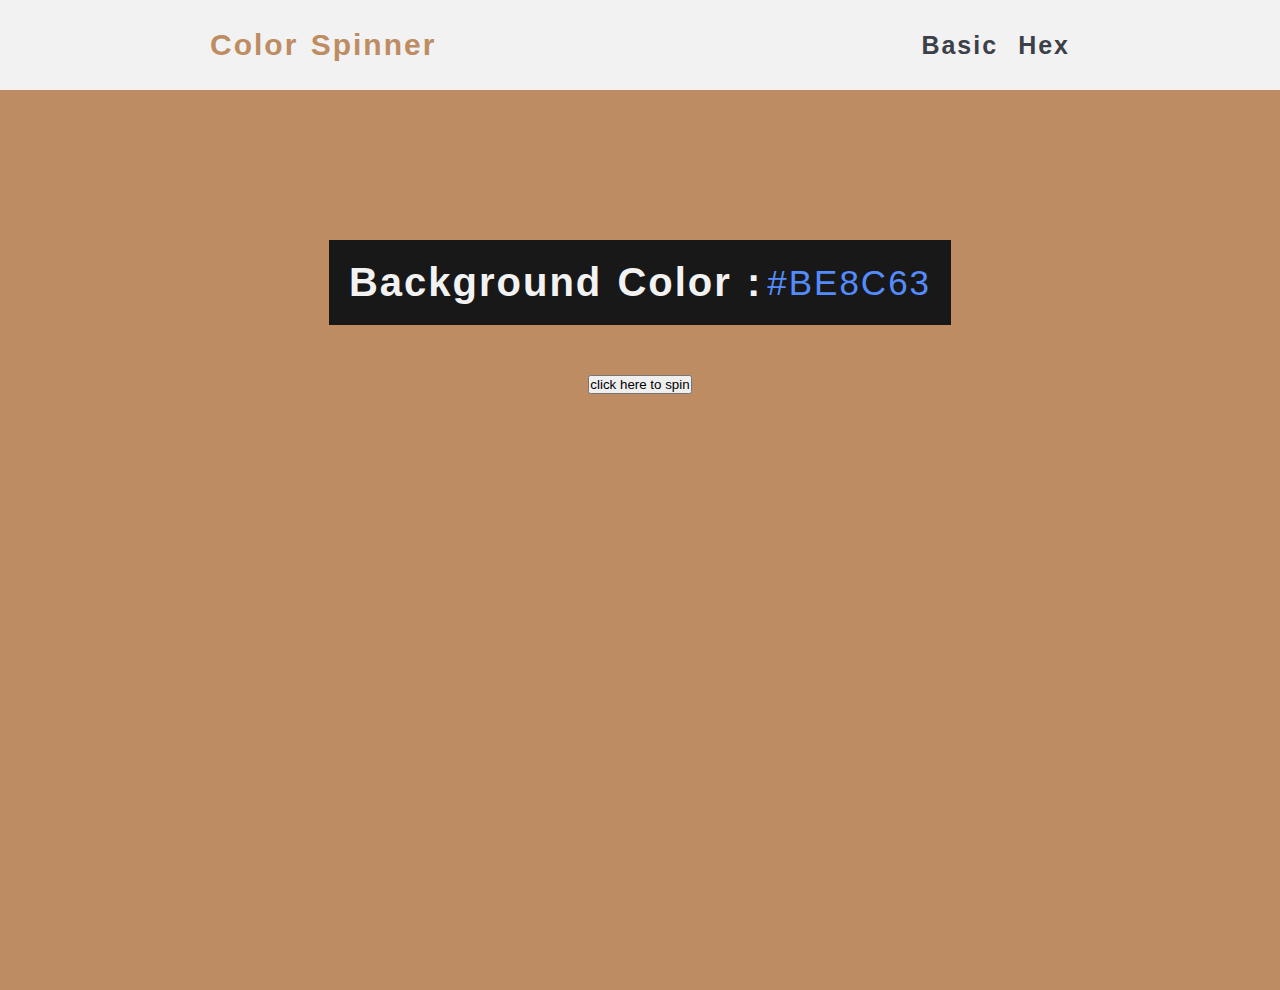
<file: colorspinner/index.html>
<!DOCTYPE html>
<html lang="en">
<head>
    <meta charset="UTF-8">
    <meta http-equiv="X-UA-Compatible" content="IE=edge">
    <meta name="viewport" content="width=device-width, initial-scale=1.0">
    <title>Color spinner || normal</title>
    <link rel="shortcut icon" href="icon/color-spinner.svg" type="image/x-icon">
    <link rel="stylesheet" href="./css/style.css">
</head>
<body>
    <!--nav section start-->
    <div class="color-spinner-nav-container">
        <div class="color-spinner-nav-center wraper">
            <div class="color-spinner-nav-section padding-lr-mobile-twenty">
                <div class="heading">
                    <h2 class="name" id="heading-color">color spinner</h2>
                </div>
                <div class="color-indicator">
                    <h2 class="indicator">basic</h2>
                    <h2 class="indicator">hex</h2>
                </div>
            </div>
        </div>
    </div>
    <!--nav section end-->
    <!--color spinner section start-->
    <div class="color-spinner-container" id="backgroundcolor">
        <div class="color-spinner-center wraper">
            <div class="color-spinner-section padding-top-buttom-desktop-hundered padding-top-buttom-mobile-fifty">
                <div class="bgcolor-type-container padding-lr-mobile-twenty">
                    <h2 class="bgcolor-type">background color :</h2>
                    <span class="bgcolor-code" id="js-text">#BE8C63</span>
                </div>
                <div class="spinner-container">
                    <div class="spinner-button">
                        <button id="button-color">click here to spin</button>
                    </div>
                </div>
            </div>
        </div>
    </div>
    <!--color spinner section end-->
    <script src="./app.js"></script>
</body>
</html>
</file>
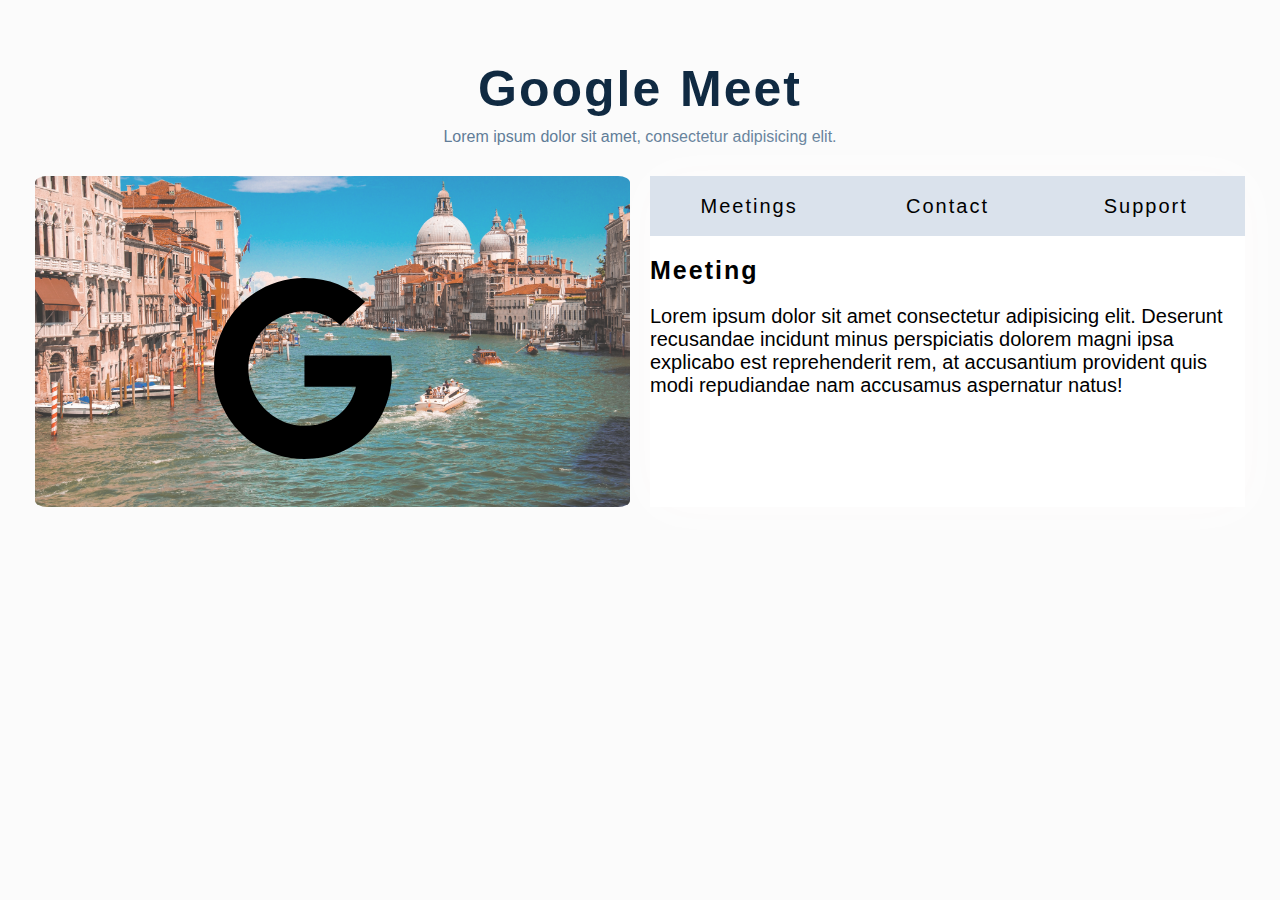
<file: GoogleMeetTab/index.html>
<!DOCTYPE html>
<html lang="en">
<head>
    <meta charset="UTF-8">
    <meta http-equiv="X-UA-Compatible" content="IE=edge">
    <meta name="viewport" content="width=device-width, initial-scale=1.0">
    <title>google meet tab</title>
    <link rel="shortcut icon" href="./icons/meeting-icon.svg" type="image/x-icon">
    <link rel="stylesheet" href="./css/styl.css">
</head>
<body>
    <!--google tab section start-->
    <div class="google-tab-container">
        <div class="google-tab-center wraper">
            <div class="google-tab-section padding-left-right-mobile-twenty">
                <div class="goole-tab-heading ">
                    <h2 class="heading">google meet</h2>
                    <p class="heading-desc">Lorem ipsum dolor sit amet, consectetur adipisicing elit.</p>
                </div>
                <div class="google-tab-content">
                    <div class="google-tab-img-container ">
                        <div class="img-container">
                            <a href="#" class="bg-img"><img src="./asserts/google-tab.jpg" alt="google-tab"></a>
                            <a href="#" class="wraper-img"><img src="./icons/google-icon.svg" alt="google-icon"></a>
                        </div>
                    </div>
                    <div class="google-tab">
                        <div class="tab">
                            <button class="button">meetings</button>
                            <button class="button">contact</button>
                            <button class="button">support</button>
                        </div>
                        <div class="meeting-tab-details">
                            <span>meeting</span>
                            <p class="desc">Lorem ipsum dolor sit amet consectetur adipisicing elit. Deserunt recusandae incidunt minus perspiciatis dolorem magni ipsa explicabo est reprehenderit rem, at accusantium provident quis modi repudiandae nam accusamus aspernatur natus!</p>
                        </div>
                    </div>
                </div>
            </div>
        </div>
    </div>
    
    <!--google tab section end-->
</body>
</html>
</file>
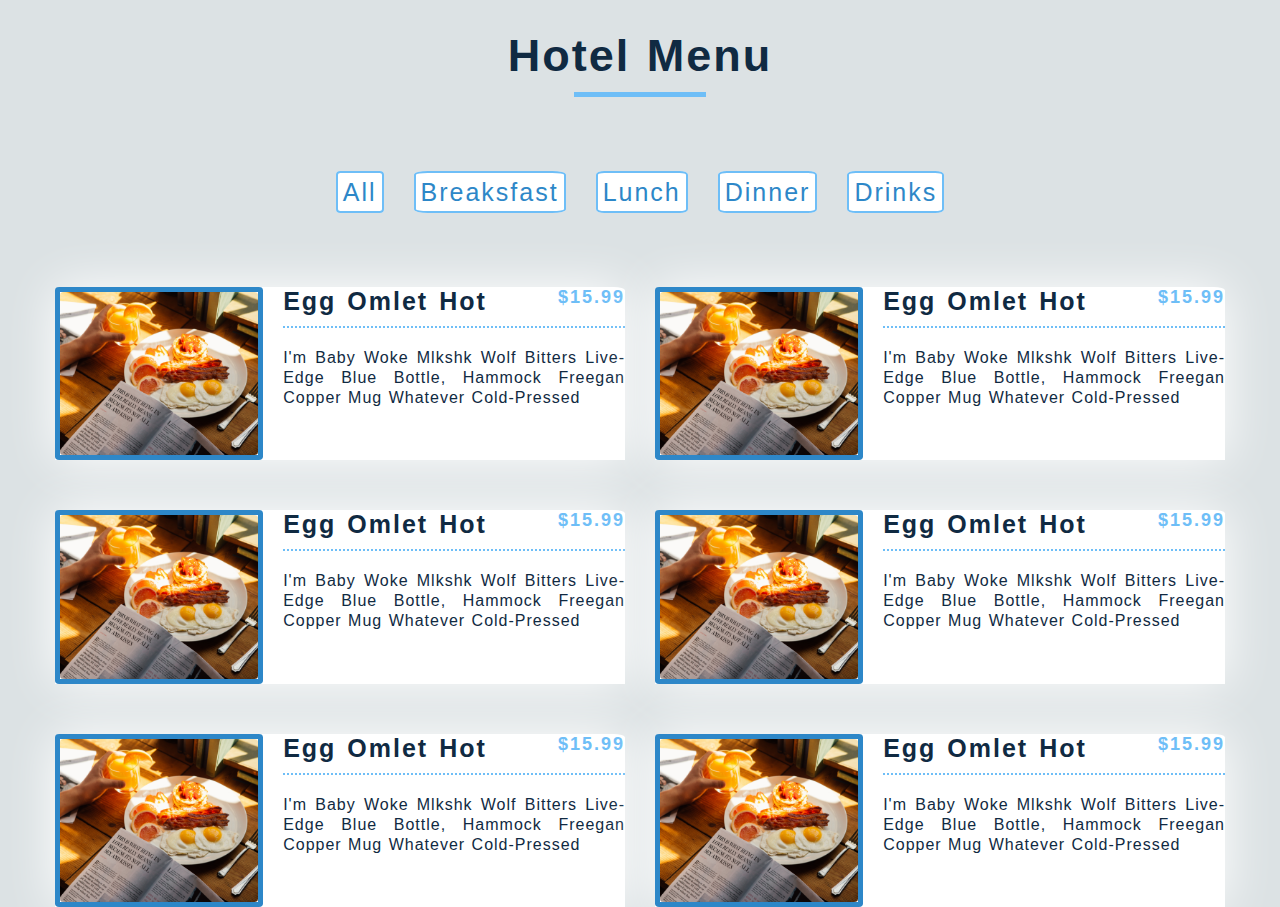
<file: HotelMenu/index.html>
<!DOCTYPE html>
<html lang="en">
<head>
    <meta charset="UTF-8">
    <meta http-equiv="X-UA-Compatible" content="IE=edge">
    <meta name="viewport" content="width=device-width, initial-scale=1.0">
    <title>hotel menu</title>
    <link rel="shortcut icon" href="./icons/food-icon.svg" type="image/x-icon">
    <link rel="stylesheet" href="./css/style.css">
</head>
<body>
    <!--hotel menu section start-->
    <div class="hotel-menu-container">
        <div class="hotel-menu-center wraper">
            <div class="hotel-menu-section padding-lr-mobile-twenty padding-lr-desktop-fourty">
                <div class="hotel-menu-heading">
                    <h2 class="heading">hotel menu</h2>
                    <div class="underline"></div>
                </div>
                <nav class="hotel-menu-main">
                    <ul class="hotel-menu-lists">
                        <li><a href="#" class="hotel-menu-list">all</a></li>
                        <li><a href="#" class="hotel-menu-list">breaksfast</a></li>
                        <li><a href="#" class="hotel-menu-list">lunch</a></li>
                        <li><a href="#" class="hotel-menu-list">dinner</a></li>
                        <li><a href="#" class="hotel-menu-list">drinks</a></li>
                    </ul>
                </nav>
                <section class="hotel-menu three-column-layout">
                    <!--single menu section start-->
                    <article class="single-menu">
                        <div class="menu-img-container">
                            <div class="img-component">
                                <img src="./asserts/egg-omlet-hot.jpg" alt="egg-omlet-hot">
                            </div>
                        </div>
                        <div class="menu-title-container">
                            <div class="menu-title">
                                <h3 class="title">egg omlet hot</h3>
                                <h3 class="price">$15.99</h3>
                            </div>
                            <div class="menu-details">
                                <p class="desc">
                                    I'm baby woke mlkshk wolf bitters live-edge blue bottle, hammock freegan copper mug whatever cold-pressed
                                </p>
                            </div>
                        </div>
                    </article>
                    <!--single menu section end-->
                    <!--single menu section start-->
                    <article class="single-menu">
                        <div class="menu-img-container">
                            <div class="img-component">
                                <img src="./asserts/egg-omlet-hot.jpg" alt="egg-omlet-hot">
                            </div>
                        </div>
                        <div class="menu-title-container">
                            <div class="menu-title">
                                <h3 class="title">egg omlet hot</h3>
                                <h3 class="price">$15.99</h3>
                            </div>
                            <div class="menu-details">
                                <p class="desc">
                                    I'm baby woke mlkshk wolf bitters live-edge blue bottle, hammock freegan copper mug whatever cold-pressed
                                </p>
                            </div>
                        </div>
                    </article>
                    <!--single menu section end-->
                    <!--single menu section start-->
                    <article class="single-menu">
                        <div class="menu-img-container">
                            <div class="img-component">
                                <img src="./asserts/egg-omlet-hot.jpg" alt="egg-omlet-hot">
                            </div>
                        </div>
                        <div class="menu-title-container">
                            <div class="menu-title">
                                <h3 class="title">egg omlet hot</h3>
                                <h3 class="price">$15.99</h3>
                            </div>
                            <div class="menu-details">
                                <p class="desc">
                                    I'm baby woke mlkshk wolf bitters live-edge blue bottle, hammock freegan copper mug whatever cold-pressed
                                </p>
                            </div>
                        </div>
                    </article>
                    <!--single menu section end-->
                    <!--single menu section start-->
                    <article class="single-menu">
                        <div class="menu-img-container">
                            <div class="img-component">
                                <img src="./asserts/egg-omlet-hot.jpg" alt="egg-omlet-hot">
                            </div>
                        </div>
                        <div class="menu-title-container">
                            <div class="menu-title">
                                <h3 class="title">egg omlet hot</h3>
                                <h3 class="price">$15.99</h3>
                            </div>
                            <div class="menu-details">
                                <p class="desc">
                                    I'm baby woke mlkshk wolf bitters live-edge blue bottle, hammock freegan copper mug whatever cold-pressed
                                </p>
                            </div>
                        </div>
                    </article>
                    <!--single menu section end-->
                    <!--single menu section start-->
                    <article class="single-menu">
                        <div class="menu-img-container">
                            <div class="img-component">
                                <img src="./asserts/egg-omlet-hot.jpg" alt="egg-omlet-hot">
                            </div>
                        </div>
                        <div class="menu-title-container">
                            <div class="menu-title">
                                <h3 class="title">egg omlet hot</h3>
                                <h3 class="price">$15.99</h3>
                            </div>
                            <div class="menu-details">
                                <p class="desc">
                                    I'm baby woke mlkshk wolf bitters live-edge blue bottle, hammock freegan copper mug whatever cold-pressed
                                </p>
                            </div>
                        </div>
                    </article>
                    <!--single menu section end-->
                    <!--single menu section start-->
                    <article class="single-menu">
                        <div class="menu-img-container">
                            <div class="img-component">
                                <img src="./asserts/egg-omlet-hot.jpg" alt="egg-omlet-hot">
                            </div>
                        </div>
                        <div class="menu-title-container">
                            <div class="menu-title">
                                <h3 class="title">egg omlet hot</h3>
                                <h3 class="price">$15.99</h3>
                            </div>
                            <div class="menu-details">
                                <p class="desc">
                                    I'm baby woke mlkshk wolf bitters live-edge blue bottle, hammock freegan copper mug whatever cold-pressed
                                </p>
                            </div>
                        </div>
                    </article>
                    <!--single menu section end-->
                </section>
            </div>
        </div>
    </div>
    <!--hotel menu section end-->
</body>
</html>
</file>
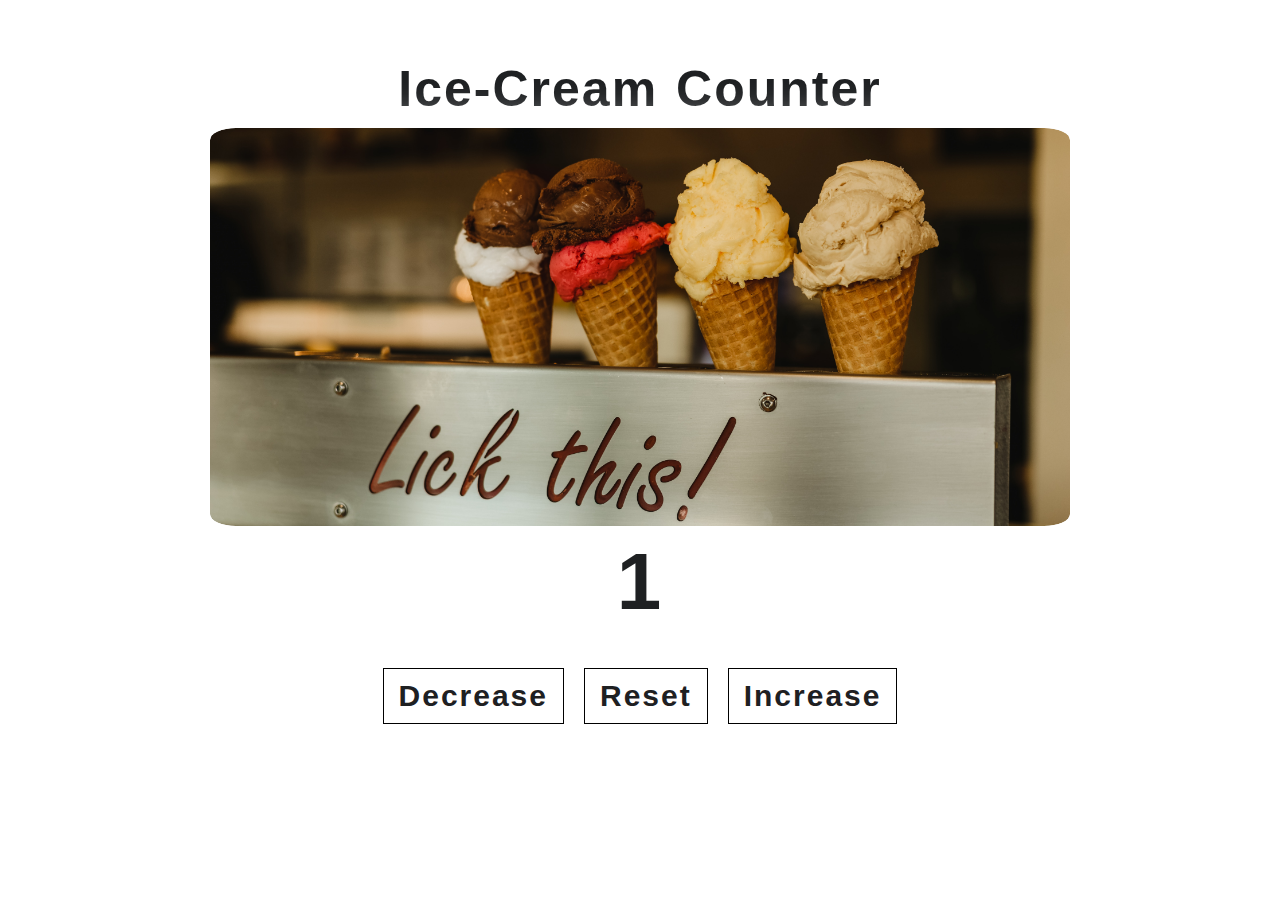
<file: icecreamcounter/index.html>
<!DOCTYPE html>
<html lang="en">
<head>
    <meta charset="UTF-8">
    <meta http-equiv="X-UA-Compatible" content="IE=edge">
    <meta name="viewport" content="width=device-width, initial-scale=1.0">
    <title>ice-cream counter</title>
    <link rel="shortcut icon" href="./icon/ice-cream-icon.svg" type="image/x-icon">
    <link rel="stylesheet" href="./css/style.css">
</head>
<body>
    <!--ice cream counter  section  start-->
    <div class="ice-container">
        <div class="ice-center wraper">
            <div class="ice-section ">
                <div class="ice-heading-section ">
                    <h2 class="heading ">ice-cream counter</h2>
                </div>
                <div class="ice-img-container padding-lr-mobile-twenty">
                    <div class="ice-img-component">
                        <img src="./asserts/ice-cream.jpg" alt="ice-cream">
                    </div>
                </div>
                <div class="ice-counter">
                    <div class="counter ">1</div>
                </div>
                <div class="ice-counter-button">
                    <button class="counter-buttton">decrease</button>
                    <button class="counter-buttton">reset</button>
                    <button class="counter-buttton">increase</button>
                </div>
            </div>
        </div>
    </div>
    <!--ice cream counter  section end-->
</body>
</html>
</file>
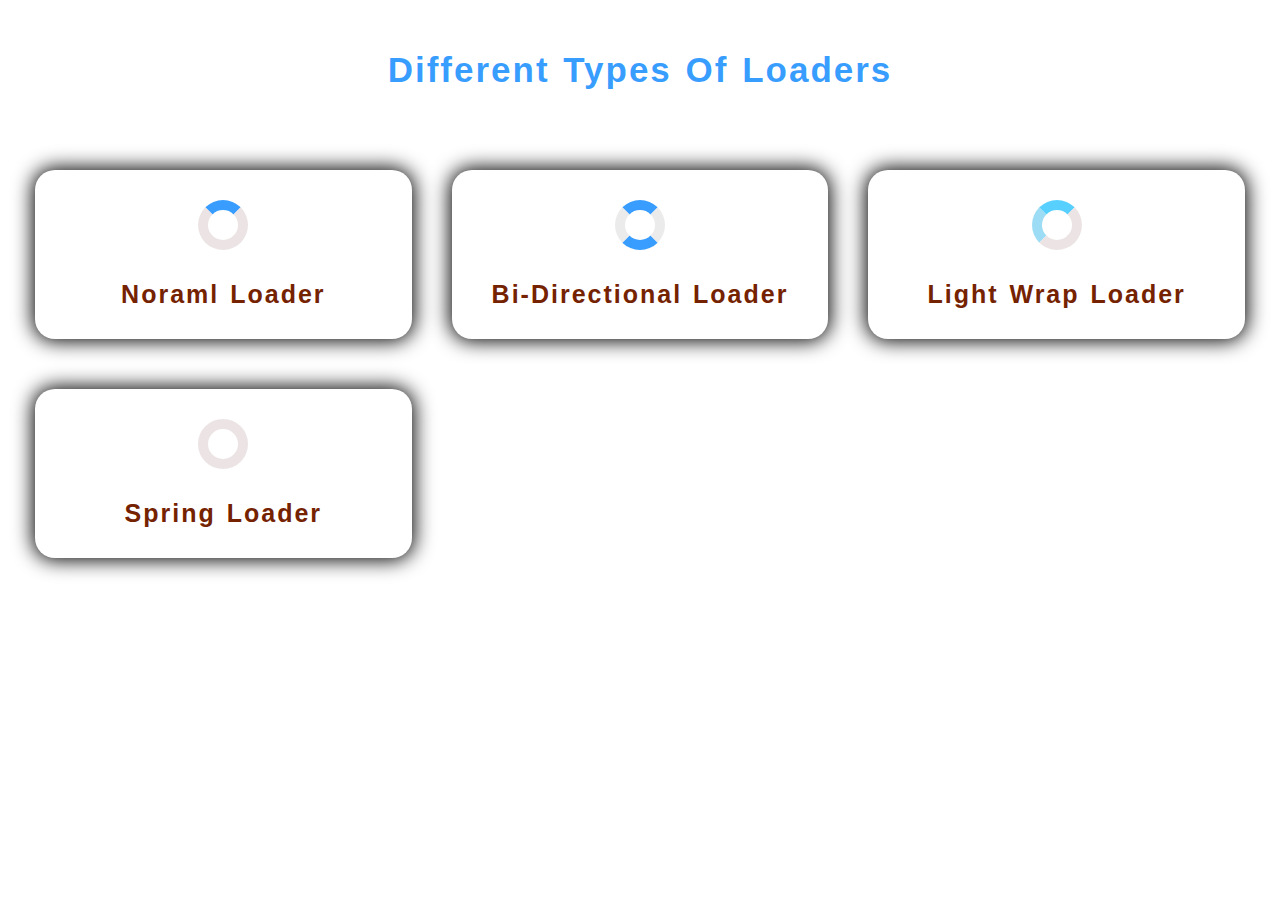
<file: Loaders/index.html>
<!DOCTYPE html>
<html lang="en">
<head>
    <meta charset="UTF-8">
    <meta http-equiv="X-UA-Compatible" content="IE=edge">
    <meta name="viewport" content="width=device-width, initial-scale=1.0">
    <title>Loaders</title>
    <style>
        :root{
            --light-blue:rgba(0, 130, 255, 0.78);
            --white:rgb(236, 228, 228);
            --light-purple:rgba(110, 0, 255, 0.77);
            --wood-brown:#752201;
            --sky-blue:#cfe8f7;
            --ocean-blue:#58d0ff;
            --ocean-blue-opacity:#95daf3ef;
        }
        *,::after,::before{
            margin: 0;
            padding: 0;
            box-sizing: border-box;
        }
        *{
            transform: scale(0.98);
            transition: all .2s linear;
        }
        ul{
            list-style-type: none;
        }
        a{
            text-decoration: none;
        }
        img{
            display: block;
        }
        body{
            font-family: 'Trebuchet MS', 'Lucida Sans Unicode', 'Lucida Grande', 'Lucida Sans', Arial, sans-serif;
        }
        .wraper{
            max-width: 1250px;
            margin-left: auto;
            margin-right: auto;
        }
        .padding-left-right-twenty-mobile{
            padding-left: 20px;
            padding-right: 20px;
        }
        .padding-top-buttom-thirty-mobile{
            padding-top: 30px;
            padding-bottom: 30px;
        }
        .loader-container{
            width:100%;
        }
        .loader-heading-section{
            width:100%;
        }
        .heading{
            margin-top: 50px;
            text-align: center;
            text-transform: capitalize;
            letter-spacing: 2px;
            word-spacing: 2px;
            font-size: 35px;
            color: var(--light-blue);
            font-weight: bold;
        }
        .loader-section{
            width:100%;
            margin-top: 50px;
        }
        .loader-article{
            width:100%;
            display: flex;
            flex-direction: column;
            justify-content: center;
            align-items: center;
            border-radius: 20px;
            box-shadow: 0px 0px  20px 2px black;
        }
        .circle-loader{
            width:50px;
            height: 50px;
            border-radius: 50%;
            border: 10px solid var(--white);
            border-top: 10px solid var(--light-blue);
            animation: circle-Animation 3s linear  infinite;
            transition: all .3s linear;

        }
        @keyframes circle-Animation {
            0%{
                transform: rotate(0deg);
            }
            100%{
                transform: rotate(365deg);
            }
        }
        .title{
            text-align: center;
            margin-top:30px ;
            text-transform: capitalize;
            letter-spacing: 2px;
            word-spacing: 2px;
            color: var(--wood-brown);
            font-size: 25px;
        }
        .three-column-layout{
            display: grid;
            grid-template-columns: 1fr;
            row-gap: 40px;
            column-gap: 40px;
        }
        .bidirectional-loader{
            width:50px;
            height: 50px;
            border-radius: 50%;
            border: 10px solid rgb(235, 235, 235);
            border-top: 10px solid var(--light-blue);
            border-bottom: 10px solid var(--light-blue);
            animation: circle-Animation 3s linear  infinite;
            transition: all .3s linear;
        }
        .light-wrap-loader{
            width:50px;
            height: 50px;
            border-radius: 50%;
            border: 10px solid var(--white);
            border-top:10px solid var(--ocean-blue) ;
            border-left: 10px solid  var(--ocean-blue-opacity);
            animation: circle-Animation .6s linear  infinite;
            transition: all .3s linear;
        }
        .spring-loader{
            width:50px;
            height: 50px;
            border-radius: 50%;
            border: 10px solid var(--white);
            animation: spring-animantion .9s  linear infinite;
            transition: all .3s linear;
        }
        @keyframes spring-animantion {
            0%{
                transform: rotate(0deg);
                border-top: 10px solid var(--wood-brown) ;
                border-right-color: transparent;
                transition: all 3s linear;
                
            }
            75%{
                transform: rotate(90deg);
                border-right: 10px solid var(--wood-brown);
                border-top-color: transparent;
            }
        }
        @media screen  and (min-width:800px){
            *{
                transform:scale(1);
                transition: all .2s linear;
            }
            .three-column-layout{
                display: grid;
                grid-template-columns: 1fr 1fr 1fr;
                column-gap: 40px;
                row-gap: 50px;
            }
        }
    </style>
</head>
<body>
    <!--Loader container start-->
    <div class="loader-container">
        <div class="loader-center wraper">
            <!-- Loader heading-->
            <div class="loader-heading-section padding-left-right-twenty-mobile ">
                <h2 class="heading">different types of loaders</h2>
            </div>
            <section class="loader-section  three-column-layout padding-top-buttom-thirty-mobile padding-left-right-twenty-mobile">
                <!--loader-section start-->
                <article class="loader-article  padding-top-buttom-thirty-mobile padding-left-right-twenty-mobile">
                    <div class="circle-loader"></div>
                    <h4 class="title">noraml loader</h4>
                </article>
                <!--loader-section end-->
                <!--loader-section start-->
                <article class="loader-article  padding-top-buttom-thirty-mobile padding-left-right-twenty-mobile">
                    <div class="bidirectional-loader"></div>
                    <h4 class="title">bi-directional loader</h4>
                </article>
                <!--loader-section end-->
                <!--loader-section start-->
                <article class="loader-article  padding-top-buttom-thirty-mobile padding-left-right-twenty-mobile">
                    <div class="light-wrap-loader"></div>
                    <h4 class="title">light wrap loader</h4>
                </article>
                <!--loader-section end-->
                <!--loader-section start-->
                <article class="loader-article  padding-top-buttom-thirty-mobile padding-left-right-twenty-mobile">
                    <div class="spring-loader"></div>
                    <h4 class="title">spring loader</h4>
                </article>
                <!--loader-section end-->
            </section>
        </div>
    </div>
    <!--Loader container end-->
</body>
</html>
</file>
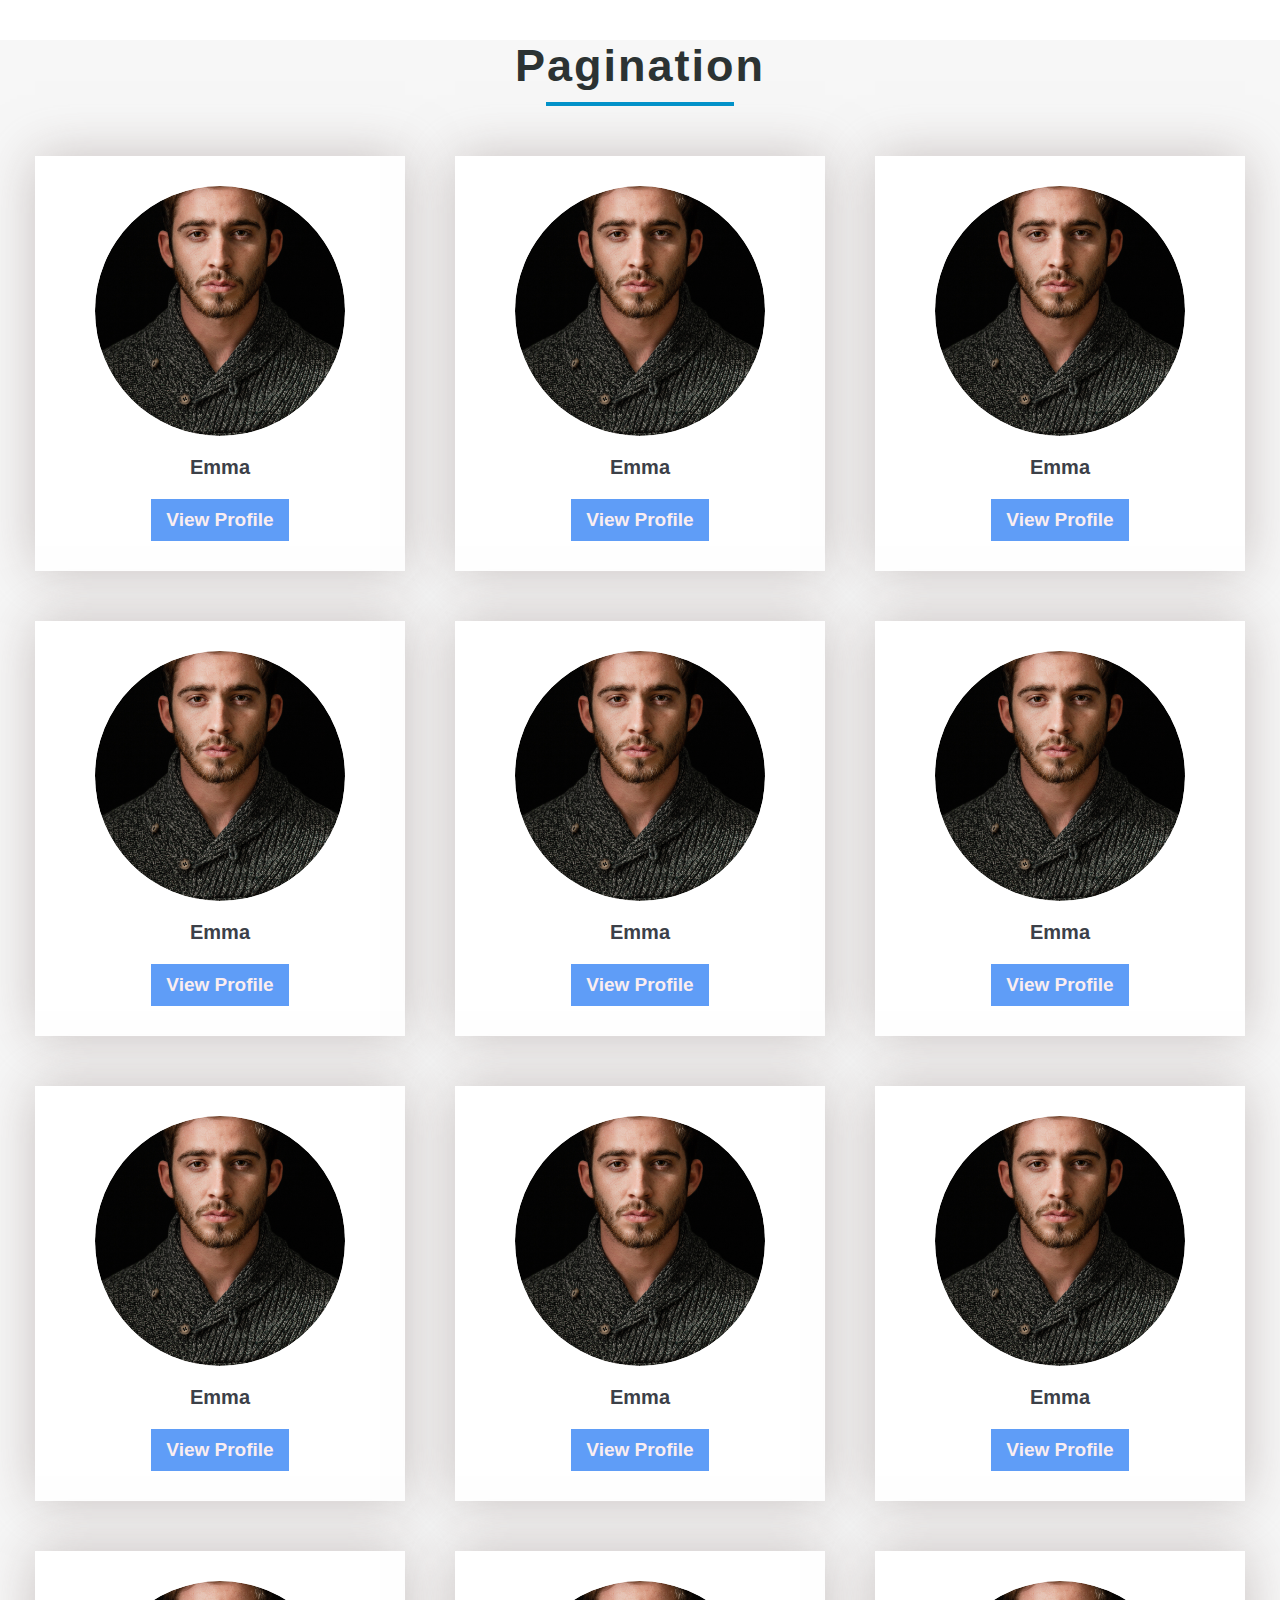
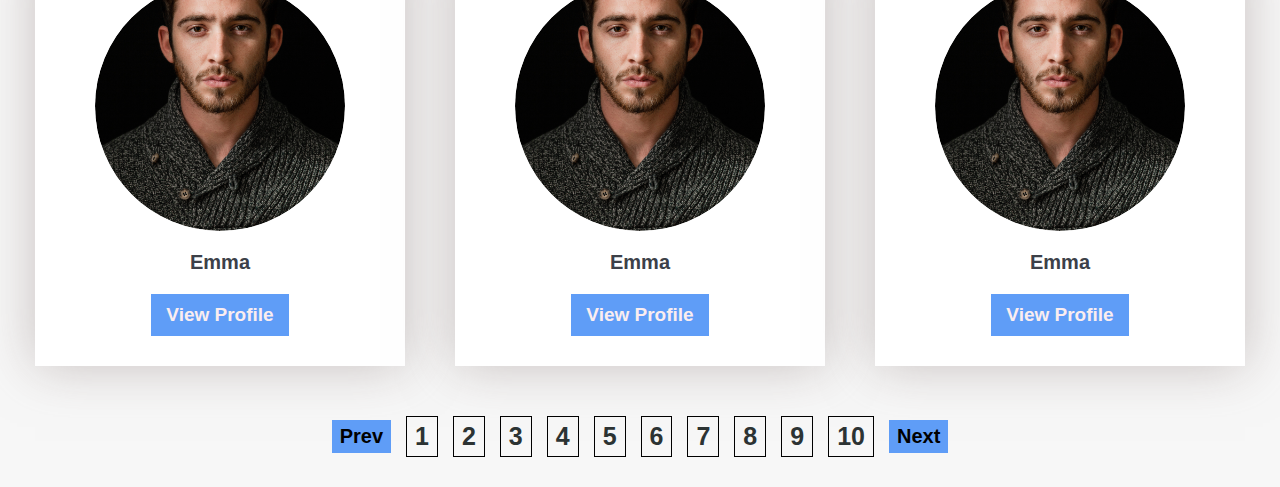
<file: pagination/index.html>
<!DOCTYPE html>
<html lang="en">
<head>
    <meta charset="UTF-8">
    <meta http-equiv="X-UA-Compatible" content="IE=edge">
    <meta name="viewport" content="width=device-width, initial-scale=1.0">
    <title>pagination</title>
    <link rel="shortcut icon" href="./icons/users.svg" type="image/x-icon">
    <link rel="stylesheet" href="./css/style.css">
</head>
<body>
    <!--pagination section start-->
    <div class="pagination-container">
        <div class="pagination-center wraper">
            <div class="pagination-section">
                <div class="pagination-heading">
                    <h2 class="heading">pagination</h2>
                    <div class="underline"></div>
                </div>
                <section class="page-section three-column-layout padding-lr-mobile-twenty">
                    <!--single profile section start-->
                    <article class="single-profile ">
                        <div class="profile-img-container">
                            <div class="img-component">
                                <img src="./asserts/pic-1.jpg" alt="pic-1">
                            </div>
                        </div>
                        <div class="profile-name">
                            <h2 class="name">emma</h2>
                        </div>
                        <div class="profile-button">
                            <a href="#">view profile</a>
                        </div>
                    </article>
                    <!--single profile section end-->
                    <!--single profile section start-->
                    <article class="single-profile">
                        <div class="profile-img-container">
                            <div class="img-component">
                                <img src="./asserts/pic-1.jpg" alt="pic-1">
                            </div>
                        </div>
                        <div class="profile-name">
                            <h2 class="name">emma</h2>
                        </div>
                        <div class="profile-button">
                            <a href="#">view profile</a>
                        </div>
                    </article>
                    <!--single profile section end-->
                    <!--single profile section start-->
                    <article class="single-profile ">
                        <div class="profile-img-container">
                            <div class="img-component">
                                <img src="./asserts/pic-1.jpg" alt="pic-1">
                            </div>
                        </div>
                        <div class="profile-name">
                            <h2 class="name">emma</h2>
                        </div>
                        <div class="profile-button">
                            <a href="#">view profile</a>
                        </div>
                    </article>
                    <!--single profile section end-->
                    <!--single profile section start-->
                    <article class="single-profile">
                        <div class="profile-img-container">
                            <div class="img-component">
                                <img src="./asserts/pic-1.jpg" alt="pic-1">
                            </div>
                        </div>
                        <div class="profile-name">
                            <h2 class="name">emma</h2>
                        </div>
                        <div class="profile-button">
                            <a href="#">view profile</a>
                        </div>
                    </article>
                    <!--single profile section end-->
                    <!--single profile section start-->
                    <article class="single-profile ">
                        <div class="profile-img-container">
                            <div class="img-component">
                                <img src="./asserts/pic-1.jpg" alt="pic-1">
                            </div>
                        </div>
                        <div class="profile-name">
                            <h2 class="name">emma</h2>
                        </div>
                        <div class="profile-button">
                            <a href="#">view profile</a>
                        </div>
                    </article>
                    <!--single profile section end-->
                    <!--single profile section start-->
                    <article class="single-profile">
                        <div class="profile-img-container">
                            <div class="img-component">
                                <img src="./asserts/pic-1.jpg" alt="pic-1">
                            </div>
                        </div>
                        <div class="profile-name">
                            <h2 class="name">emma</h2>
                        </div>
                        <div class="profile-button">
                            <a href="#">view profile</a>
                        </div>
                    </article>
                    <!--single profile section end-->
                    <!--single profile section start-->
                    <article class="single-profile ">
                        <div class="profile-img-container">
                            <div class="img-component">
                                <img src="./asserts/pic-1.jpg" alt="pic-1">
                            </div>
                        </div>
                        <div class="profile-name">
                            <h2 class="name">emma</h2>
                        </div>
                        <div class="profile-button">
                            <a href="#">view profile</a>
                        </div>
                    </article>
                    <!--single profile section end-->
                    <!--single profile section start-->
                    <article class="single-profile">
                        <div class="profile-img-container">
                            <div class="img-component">
                                <img src="./asserts/pic-1.jpg" alt="pic-1">
                            </div>
                        </div>
                        <div class="profile-name">
                            <h2 class="name">emma</h2>
                        </div>
                        <div class="profile-button">
                            <a href="#">view profile</a>
                        </div>
                    </article>
                    <!--single profile section end-->
                    <!--single profile section start-->
                    <article class="single-profile ">
                        <div class="profile-img-container">
                            <div class="img-component">
                                <img src="./asserts/pic-1.jpg" alt="pic-1">
                            </div>
                        </div>
                        <div class="profile-name">
                            <h2 class="name">emma</h2>
                        </div>
                        <div class="profile-button">
                            <a href="#">view profile</a>
                        </div>
                    </article>
                    <!--single profile section end-->
                    <!--single profile section start-->
                    <article class="single-profile">
                        <div class="profile-img-container">
                            <div class="img-component">
                                <img src="./asserts/pic-1.jpg" alt="pic-1">
                            </div>
                        </div>
                        <div class="profile-name">
                            <h2 class="name">emma</h2>
                        </div>
                        <div class="profile-button">
                            <a href="#">view profile</a>
                        </div>
                    </article>
                    <!--single profile section end-->
                    <!--single profile section start-->
                    <article class="single-profile ">
                        <div class="profile-img-container">
                            <div class="img-component">
                                <img src="./asserts/pic-1.jpg" alt="pic-1">
                            </div>
                        </div>
                        <div class="profile-name">
                            <h2 class="name">emma</h2>
                        </div>
                        <div class="profile-button">
                            <a href="#">view profile</a>
                        </div>
                    </article>
                    <!--single profile section end-->
                    <!--single profile section start-->
                    <article class="single-profile">
                        <div class="profile-img-container">
                            <div class="img-component">
                                <img src="./asserts/pic-1.jpg" alt="pic-1">
                            </div>
                        </div>
                        <div class="profile-name">
                            <h2 class="name">emma</h2>
                        </div>
                        <div class="profile-button">
                            <a href="#">view profile</a>
                        </div>
                    </article>
                    <!--single profile section end-->
                </section>
                <div class="page-navigation-container padding-lr-mobile-twenty">
                    <div class="nav-buuton">prev</div>
                    <div class="page-number">1</div>
                    <div class="page-number">2</div>
                    <div class="page-number">3</div>
                    <div class="page-number">4</div>
                    <div class="page-number">5</div>
                    <div class="page-number">6</div>
                    <div class="page-number">7</div>
                    <div class="page-number">8</div>
                    <div class="page-number">9</div>
                    <div class="page-number">10</div>
                    <div class="nav-buuton">next</div>
                </div>
            </div>
        </div>
    </div>
    <!--pagination section end-->
</body>
</html>
</file>
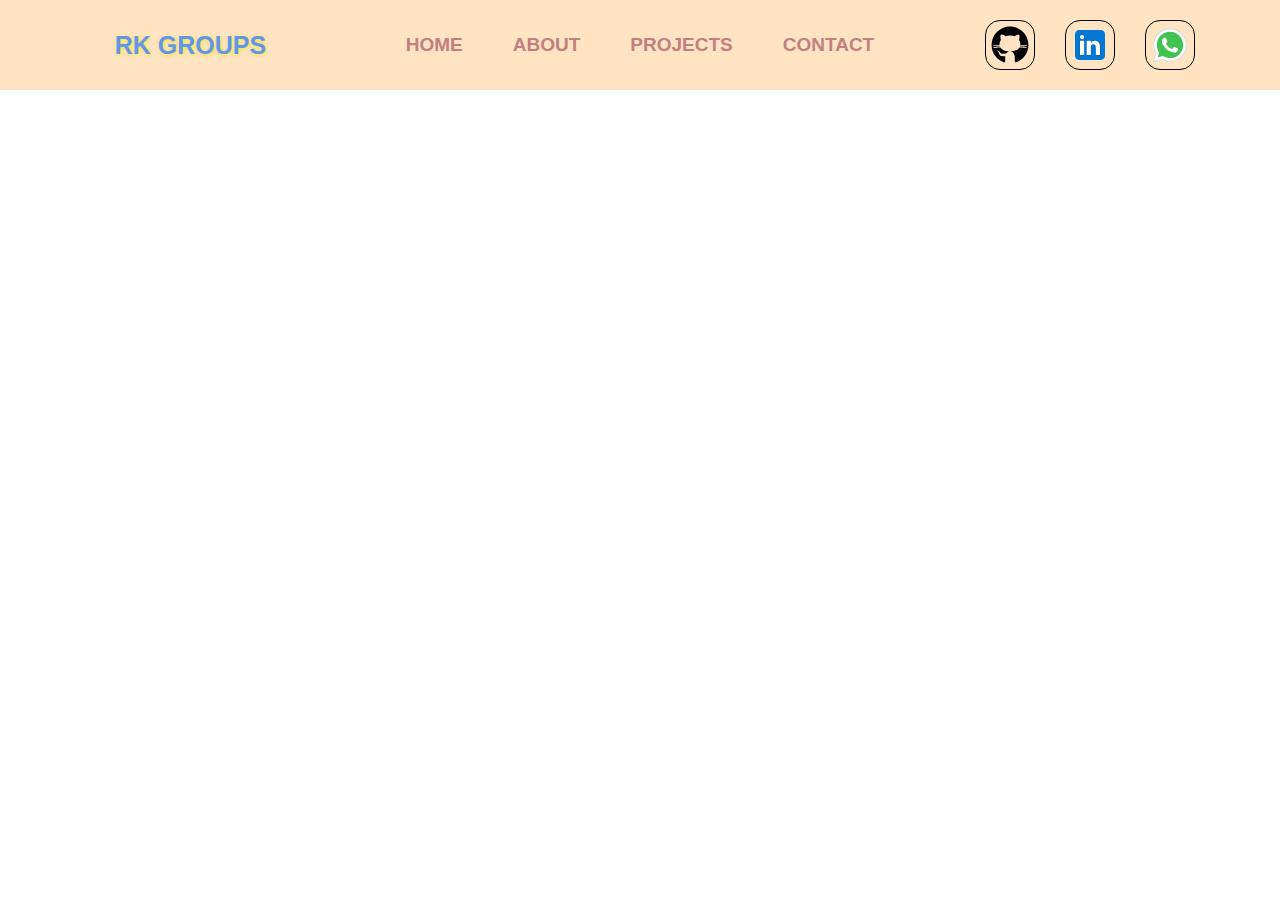
<file: ResponsiveNavbar/index.html>
<!DOCTYPE html>
<html lang="en">
<head>
    <meta charset="UTF-8">
    <meta http-equiv="X-UA-Compatible" content="IE=edge">
    <meta name="viewport" content="width=device-width, initial-scale=1.0">
    <title>responsive navbar</title>
    <link rel="stylesheet" href="./css/style.css">
</head>
<body>
    <!-- nav section start -->
    <nav class="nav-section-container">
        <div class="nav-section-center wraper">
            <div class="nav-section">
                <div class="nav-branding">
                    <h2 class="name">rk groups</h2>
                </div>
                <div class="hambuger">
                    <img src="./icons/hambuger.svg" alt="hambuger">
                </div>
                <div class="nav-menu">
                    <ul class="nav-links">
                        <li class="underline-effect"><a href="../GoogleMeetReview/asserts/more-than.png" class="nav-link active">Home</a><div class="underline"><div class="sub-unde"></div></div></li>
                        <li class="underline-effect"><a href="#" class="nav-link">About</a><div class="underline"><div class="sub-unde"></div></div></li>
                        <li class="underline-effect"><a href="#" class="nav-link">Projects</a><div class="underline"><div class="sub-unde"></div></div></li>
                        <li class="underline-effect"><a href="#" class="nav-link">Contact</a><div class="underline"><div class="sub-unde"></div></div></li>
                    </ul>
                </div>
                <div class="nav-social-menu">
                    <ul class="nav-social-links">
                        <li class="nav-social-link"><a href="#"><img src="./icons/github.svg" alt="github"></a></li>
                        <li class="nav-social-link"><a href="#"><img src="./icons/linkedin.svg" alt="linkedin"></a></li>
                        <li class="nav-social-link"><a href="#"><img src="./icons/whatsapp.svg" alt="whatsapp"></a></li>
                    </ul>
                </div>
            </div>
        </div>
    </nav>
    <!-- nav section end-->
</body>
</html>
</file>
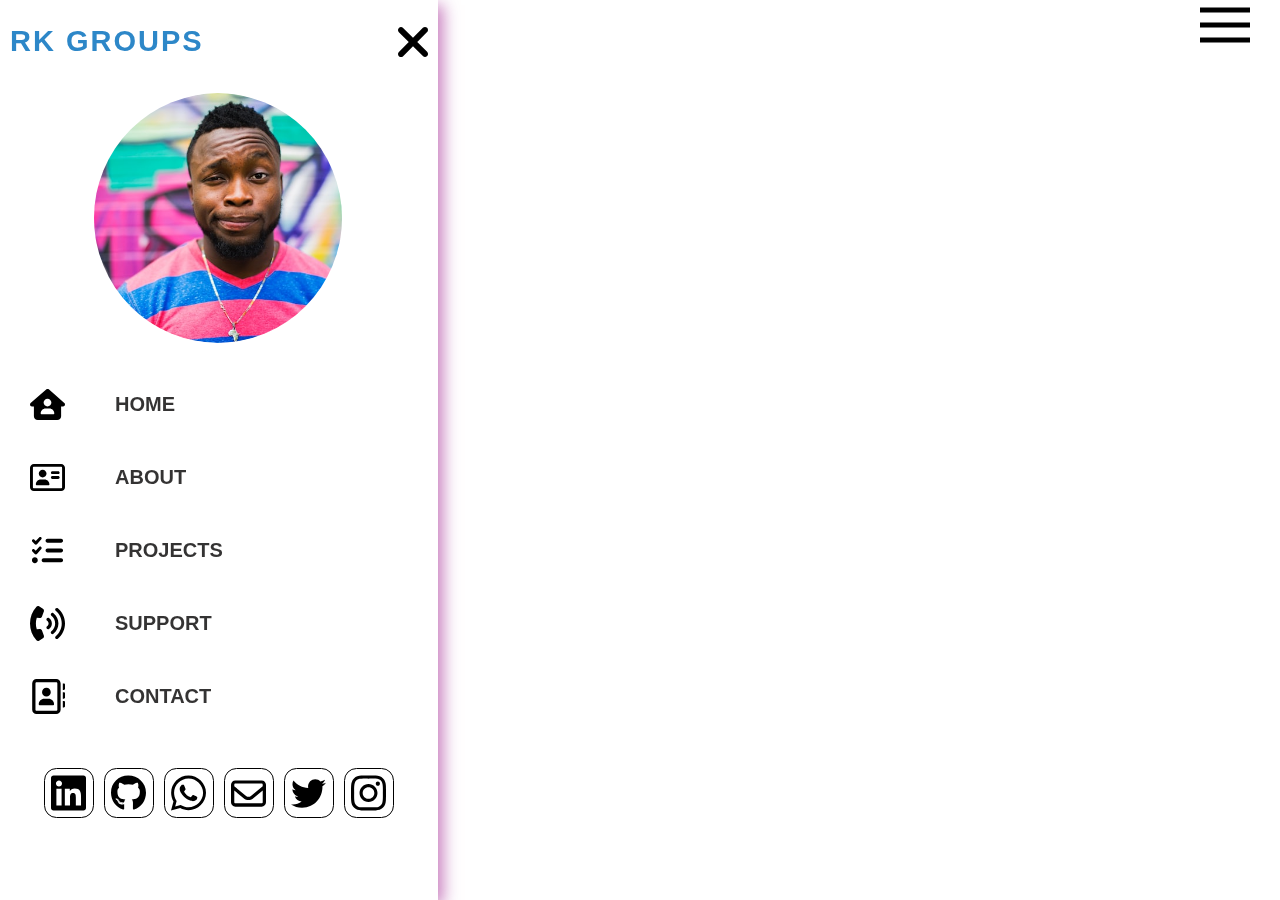
<file: ResponsiveSidebar/index.html>
<!DOCTYPE html>
<html lang="en">
<head>
    <meta charset="UTF-8">
    <meta http-equiv="X-UA-Compatible" content="IE=edge">
    <meta name="viewport" content="width=device-width, initial-scale=1.0">
    <title>responsive sidebar</title>
    <link rel="stylesheet" href="./css/style.css">
</head>
<body >
    <div class="side-nav-container">
        <div class="side-nav-section margin-desktop-right-thirty">
            <div class="hambuger">
                <a href="#">
                    <img src="./icons/hambuger.svg" alt="hambuger"></a>
            </div>
            <!--side bar section start-->
            <aside class="sidebar-section-container">
        <div class="sidebar-section-center ">
            <div class="sidebar-section">
                <!--logo-name-section start-->
                <div class="logo-name-section">
                    <h2 class="name">rk groups</h2>
                    <a href="#"><img src="./icons/closebutton.svg" alt="closebutton"></a>
                </div>
                <!--logo-name-section end-->
                <!--sidebar-img-container section start-->
                <div class="sidebar-img-container">
                    <div class="img-component">
                        <img src="./asserts/profilepic.jpg" alt="profilepic"></div>
                </div>
                <!--sidebar-img-container section end-->
                <!--side-nav-main section start-->
                <div class="side-nav-main">
                    <ul class="side-nav-links">
                        <li><a href="#" class="side-nav-link"><img src="./icons/home.svg" alt="home"></img><h3>home</h3></a></li>
                        <li><a href="#" class="side-nav-link"><img src="./icons/about.svg" alt="about"></img><h3>about</h3></a></li>
                        <li><a href="#" class="side-nav-link"><img src="./icons/project.svg" alt="project"></img><h3>projects</h3></a></li>
                        <li><a href="#" class="side-nav-link"><img src="./icons/support.svg" alt="support"></img><h3>support</h3></a></li>
                        <li><a href="#" class="side-nav-link"><img src="./icons/contact.svg" alt="contact"></img><h3>contact</h3></a></li>
                    </ul>
                </div>
                <!--side-nav-main section end-->
                <!--side-social-main section start-->
                <div class="side-social-main">
                    <ul class="side-social-links">
                        <li class="side-socail-link"><a href="#"><img src="./icons/linkedin.svg" alt="linkedin"></a></li>
                        <li class="side-socail-link"><a href="#"><img src="./icons/github.svg" alt="github"></a></li>
                        <li class="side-socail-link"><a href="#"><img src="./icons/whatsapp.svg" alt="whatsapp"></a></li>
                        <li class="side-socail-link"><a href="#"><img src="./icons/email.svg" alt="email"></a></li>
                        <li class="side-socail-link"><a href="#"><img src="./icons/twitter.svg" alt="twitter"></a></li>
                        <li class="side-socail-link"><a href="#"><img src="./icons/instagram.svg" alt="instagram"></a></li>
                    </ul>
                </div>
                <!--side-social-main section end-->
            </div>
        </div>
    </aside>
    <!--side bar section  end-->
        </div>
    </div>
    
</body>
</html>
</file>
<file: colorspinner/css/style.css>
:root{
    --heading-brown:#BE8C63;
    --basic-black:#3C4048;
    --bg-light-black:#181818;
    --white:#F2F2F2;
    --nav-blue:#1363DF;
    --light-blue:#548CFF
}
*,::after,::before{
    margin: 0;
    padding: 0;
    box-sizing: border-box;
}
*{
    transition: all .3s linear;
}
ul{
    list-style-type: none;
}
a{
    text-decoration: none;
}
body{
    font-family: Arial, Helvetica, sans-serif;
}
img{
    display: block;
}
/*padding left right*/
.padding-lr-mobile-twenty{
    padding-left: 20px;
    padding-right: 20px;
}
.wraper{
    max-width: 900px;
    margin-left: auto;
    margin-right: auto;
}
.color-spinner-nav-container{
    width:100%;
    background-color: var(--white);
}
.color-spinner-nav-section{
    width: 100%;
    min-height: 90px;
    display: flex;
    justify-content: space-between;
    align-items: center;
}
.color-spinner-nav-section .heading{
    display: flex;
    justify-content: center;
    align-items: center;
}
.heading .name{
    font-size: 20px;
    font-weight: bold;
    color:var(--heading-brown) ;
    text-align: center;
    text-transform: capitalize;
    word-spacing: 2px;
    letter-spacing: 2px;
}
.color-indicator{
    display: flex;
    justify-content: space-around;
    align-items: center;
    column-gap: 10px;
}
.color-indicator .indicator{
    font-size: 18px;
    color: var(--basic-black);
    text-align: center;
    font-weight: bold;
    text-transform: capitalize;
    word-spacing: 2px;
    letter-spacing: 2px;
}
.color-spinner-container{
    width:100%;
    min-height: 100vh;
    background-color: #BE8C63;
}
.padding-top-buttom-mobile-fifty{
    padding-top: 50px;
    padding-bottom: 50px;
}
.color-spinner-center{
    width:100%;
    height: 100%;
    display: flex;
    justify-content: center;
    align-items: center;
}
.color-spinner-section{
    width:100%;
    height: 100%;
    display: flex;
    row-gap: 50px;
    flex-direction: column;
    justify-content: center;
    align-items: center;
    margin-top: 150px;
    margin-bottom: 150px;
}
.bgcolor-type-container{
    min-height: 80px;
    background-color: var(--bg-light-black);
    display: flex;
    flex-wrap: wrap;
    justify-content: center;
    align-items: center;
    column-gap: 5px;
    row-gap: 6px;
    padding-top: 20px;
    padding-bottom: 20px;
}
.bgcolor-type{
    font-size: 25px;
    font-weight: bold;
    color: var(--white);
    text-align: center;
    text-transform: capitalize;
    word-spacing: 2px;
    letter-spacing: 2px;
}
.bgcolor-code{
    font-size: 35px;
    text-align: center;
    color: var(--light-blue);
    word-spacing: 2px;
    letter-spacing: 2px;
}
.spinner-container{
    width:100%;
    display: flex;
    justify-content: center;
    align-items: center;
}
.spinner-button{
    display: flex;
    justify-content: center;
    align-items: center;
}
.spinner-button a{
    font-size: 20px;
    font-weight: bold;
    text-align: center;
    text-transform: capitalize;
    color: var(--bg-light-black);
    word-spacing: 2px;
    letter-spacing: 2px;
    border:2px  var(--bg-light-black) solid;
    padding:10px 20px 10px 20px;
}
.spinner-button a:hover{
    color: var(--white);
    background-color: var(--bg-light-black);
    transition: all .4s linear;
}
@media screen  and (min-width:750px){
    *{
        transition: all .3s linear;
    }
    .color-spinner-nav-container{
        width:100%;
    }
    .heading .name{
        font-size: 30px;
    }
    .color-indicator{
        display: flex;
        column-gap: 20px;
    }
    .color-indicator .indicator{
        font-size: 25px;
    }
    .color-spinner-container{
        width: 100%;
        height: 100%;
    }
    .color-spinner-section{
        display: flex;
        justify-content: center;
        align-items: center;
    }
    .bgcolor-type-container{
        display:flex;
        flex-direction: row;
        justify-content: center;
        align-items: center;
    }
    .bgcolor-type{
        font-size: 40px;
    }
    .spinner-button a{
        font-size: 30px;
        color: var(--white);
        background-color: var(--bg-light-black);
    }
    .padding-top-buttom-desktop-hundered{
        padding-top: 0px;
        padding-bottom: 0px;
    }
    .spinner-button a:hover{
    color: var(--bg-light-black);
    background-color: transparent;
    transition: all .4s linear;
}
}
</file>
<file: GoogleMeetTab/css/styl.css>
:root{
    --gray-black:#102a42;
    --cement-gray:#617d98;
    --purple:#551a8b;
    --bg-button:#dae2ec;
    --bg-color:#fbfbfb;

}
*,::after,::before{
    margin: 0;
    padding: 0;
    box-sizing: border-box;
}
*{
    transition: all .3s linear;
}
ul{
    list-style-type: none;
}
a{
    text-decoration: none;
}
img{
    display: block;
}
body{
    font-family: Arial, Helvetica, sans-serif;
    background-color: var(--bg-color);
}
.wraper{
    max-width:1250px;
    margin-left: auto;
    margin-right: auto;
}
.padding-left-right-mobile-twenty{
    padding-left: 20px;
    padding-right: 20px;
}
.google-tab-container{
    width:100%;
}
.google-tab-section{
    display: flex;
    flex-direction: column;
    justify-content: center;
    align-items: center;
    row-gap: 50px;
}
.goole-tab-heading{
    margin-top: 30px;
    display: flex;
    flex-direction: column;
    row-gap: 10px;
    justify-content: center;
    align-items: center;
    padding-top: 30px;
    padding-left: 40px;
    padding-right: 40px;
}
.heading{
    font-size: 40px;
    text-align: center;
    font-weight: bold;
    text-transform: capitalize;
    letter-spacing: 2px;
    word-spacing: 2px;
    color:var(--gray-black) ;
}
.heading-desc{
    padding-left: 10px;
    padding-right: 10px;
    font-size: 16px;
    text-align: center;
    letter-spacing: 0px;
    color: var(--cement-gray);
}
.google-tab-content{
    width:100%;
    display: flex;
    flex-direction: column;
    row-gap: 20px;
}
.google-tab-img-container{
    width:100%;
    height: 100%;
    position: relative;
}
.img-container{
    aspect-ratio: 350/300;
    overflow: hidden;
    position: relative;
    border-radius: 2%;
}
.img-container .bg-img img{
    width:100%;
    height: 100%;
    object-fit: cover;
    object-position: center;
    opacity: 0.8;
}
.img-container .wraper-img img{
    position: absolute;
    top:30%;
    left: 30%;
    width:30%;
    object-fit: cover;
    object-position: center;
    animation: img-rotate 3s  linear  infinite;
}
@keyframes img-rotate {
    0%{
        transform: rotate(0deg);
    }
    100%{
        transform: rotate(365deg);
    }
}
.img-container:hover{
    background-color: black;
}
.google-tab{
    width:100%;
    display: flex;
    flex-direction: column;
    row-gap: 20px;
}
.tab{
    width: 100%;
    display: flex;
    flex-direction: row;
    row-gap: 20px;
}
.button{
    width:100%;
    height: 60px;
    font-size: 16px;
    text-align: center;
    text-transform: capitalize;
    color: black;
    word-spacing: 2px;
    letter-spacing: 2px;
    border: none;
    background-color: var(--bg-button);
}
.button:hover{
    background-color: white;
    transition: all .3s linear;
}
.meeting-tab-details{
    width:100%;
    display: flex;
    flex-direction: column;
    row-gap: 20px;
}
.meeting-tab-details span{
    font-size: 20px;
    text-transform: capitalize;
    color: black;
    word-spacing: 2px;
    letter-spacing: 2px;
}
.desc{
    font-size: 16px;
}
@media screen and (min-width:750px) {
    .google-tab-content{
        display: flex;
        flex-direction: column;
        column-gap: 20px;
    }
    .img-container{
        aspect-ratio:350/300;
    }

}
@media screen and (min-width:992px) {
    .google-tab-container{
        width:100%;
    }
    .google-tab-section{
        display: flex;
        flex-direction: column;
        justify-content: center;
        align-items: center;
        row-gap: 30px;
    }
    .heading{
        font-size: 50px;
    }
    .google-tab-content{
        display: flex;
        flex-direction: row;
        column-gap: 20px;
    }
    .google-tab-img-container{
        width:100%;
        height: 100%;
        position: relative;
    }
    .img-container{
        aspect-ratio:900/500;
        overflow: hidden;
        position: relative;
        border-radius: 2%;
    }
    .img-container .bg-img img{
        width:100%;
        height: 100%;
        object-fit: cover;
        object-position: center;
        opacity: 0.8;
    }
    .google-tab{
        display: flex;
        flex-direction: column;
        row-gap: 20px;
        background-color: white;
        box-shadow: 0.9px 0.9px 50px rgb(255, 253, 253);
    }
    .button{
        font-size: 20px;
    }
    .meeting-tab-details{
        width: 100%;
    }
    .meeting-tab-details span{
        font-size: 25px;
        font-weight: bold;
    }
    .meeting-tab-details .desc{
        font-size: 20px;
    }
}
</file>
<file: HotelMenu/css/style.css>
:root{
    --gray-black:#102a42;
    --light-blue:#6ebef7;
    --sky-blue:#2d87c8;
    --white:white;
    --bg-gray:#E4E4E4;
}
*,::after,::before{
    margin: 0;
    padding: 0;
    box-sizing: border-box;
}
ul{
    list-style-type: none;
}
a{
    text-decoration: none;
}
img{
    display: block;
}
body{
    font-family: Arial, Helvetica, sans-serif;
    background-color: rgb(220, 226, 228);
}
.wraper{
    max-width: 1250px;
    margin-left: auto;
    margin-right: auto;
}
/*padding left right mobile*/
.padding-lr-mobile-twenty{
    padding-left: 20px;
    padding-right: 20px;
}
.hotel-menu-container{
    width:100%;
}
.hotel-menu-center{
    width:100%;
}
.hotel-menu-section{
    width:100%;
    display: flex;
    justify-content: center;
    align-items: center;
    flex-direction: column;
    row-gap: 50px;
}
.hotel-menu-heading{
    margin-top: 30px;
    display: flex;
    flex-direction: column;
    row-gap: 10px;
    justify-content: center;
    align-items: center;
    transition: all 0.3s linear;
}
.heading{
    font-size: 35px;
    font-weight: bold;
    text-align: center;
    text-transform: capitalize;
    word-spacing: 2px;
    letter-spacing: 2px;
    color: var(--gray-black);
}
.underline{
    width: 50%;
    height: 5px;
    background-color: var(--light-blue);
    transition: all 0.2s linear;
}
.hotel-menu-main{
    width:100%;
    min-height: 90px;
    display: flex;
    justify-content: center;
    align-items: center;
    transition: all 0.3s linear;
}
.hotel-menu-lists{
    display: flex;
    flex-wrap: wrap;
    column-gap: 10px;
    row-gap: 25px;
    justify-content: center;
    align-items: center;
    
}
.hotel-menu-list{
    font-size: 20px;
    text-align: center;
    text-transform: capitalize;
    letter-spacing: 2px;
    color: var(--sky-blue);
    border: 2px  var(--light-blue) solid;
    padding: 5px 5px 5px 5px;
    background-color: var(--white);
    border-radius: 9%;
    
}
.hotel-menu-list:hover{
    background-color: var(--light-blue);
    color:var(--white);
    transition: all .3s linear;
}
.hotel-menu{
    width:100%;
}
.three-column-layout{
    display: grid;
    grid-template-columns: repeat(1,1fr);
    row-gap: 40px;
    column-gap: 30px;
}
.single-menu{
    display: flex;
    flex-direction: column;
    row-gap: 30px;
    box-shadow: 0px 0px 50px  white;
    background-color: white;
    border-top-left-radius: 2%;
    border-top-right-radius: 2%;
}
.menu-img-container{
    width:100%;
    height: 100%;
}
.img-component{
    aspect-ratio: 350/300;
    overflow: hidden;
    border: 5px var(--sky-blue) solid;
    border-radius: 2%;
}
.img-component img{
    width: 100%;
    height: 100%;
    object-fit: cover;
    object-position: center;
    border-radius: 2%;
}
.menu-title{
    padding-bottom:10px;
    width: 100%;
    display: flex;
    justify-content: space-between;
    border-bottom:2px var(--light-blue)  dotted;
}
.title{
    font-size: 16px;
    text-align: center;
    text-transform: capitalize;
    color: var(--gray-black);
    word-spacing: 2px;
    letter-spacing: 2px;
}
.price{
    font-size: 18px;
    text-align: center;
    font-weight: bold;
    text-transform: capitalize;
    word-spacing: 2px;
    letter-spacing: 2px;
    color: var(--light-blue);
}
.menu-details{
    width:100%;
    margin-top: 20px;
}
.desc{
    height: 100%;
    font-size: 16px;
    white-space: 0px;
    text-align: justify;
    text-transform: capitalize;
    word-spacing: 1px;
    letter-spacing: 1px;
    line-height: 20px;
    color: var(--gray-black);
}
@media screen and (min-width:750px) { 
    .three-column-layout{
        display: grid;
        grid-template-columns: repeat(1,1fr);
        column-gap: 40px;
        row-gap: 50px;
    }
    .hotel-menu-lists{
        display: flex;
        column-gap: 25px;
    }
    .single-menu{
        display: flex;
        flex-direction: row;
        column-gap: 20px;
    }
    .menu-img-container{
        width:100%;
        height: 100%;
    }
    .img-component{
        aspect-ratio: 1085/800;
        overflow: hidden;
    }
    .img-component img{
        width:100%;
        height: 100%;
        object-fit: cover;
        object-position: center;
    }
}
@media screen and (min-width:992px) {
    .padding-lr-desktop-fourty{
        padding-left: 40px;
        padding-right: 40px;
    }
    .three-column-layout{
        display: grid;
        grid-template-columns: repeat(2,1fr);
        column-gap: 30px;
        row-gap: 50px;
    }
    .hotel-menu-container{
        width:100%;
    }
    .heading{
        font-size: 45px;
    }
    .hotel-menu-lists{
        display: flex;
        column-gap: 30px;
    }
    .hotel-menu-list{
        font-size: 25px;
    }
    .single-menu{
        width:100%;
        display: flex;
        flex-direction: row;
        column-gap: 20px;
    }
    .menu-img-container{
        width:100%;
        height: 100%;
    }
    .img-component{
        aspect-ratio: 1080/900;
        overflow: hidden;
    }
    .img-component img{
        width:100%;
        height: 100%;
        object-fit: cover;
        object-position: center;
    }
    .menu-title{
        display: flex;
        justify-content: space-between;
    }
    .title{
        font-size: 25px;
    }
    .menu-details{
        width:100%;
    }
}
</file>
<file: icecreamcounter/css/style.css>
:root{
    --black-shade:#1E2022;
    --blue-shade:#3D84A8;
}
*,::after,::before{
    margin: 0;
    padding: 0;
    box-sizing: border-box;
}
*{
    transition: all .4s linear;
}
ul{
    list-style-type: none;
}
a{
    text-decoration: none;
}
img{
    display: block;
}
body{
    font-family: Arial, Helvetica, sans-serif;
}
/*padding left right mobile*/
.padding-lr-mobile-twenty{
    padding-left: 20px;
    padding-right: 20px;
}
.wraper{
    max-width:900px;
    margin-left: auto;
    margin-right: auto;
}
.ice-container{
    width: 100%;
    background-color: white;
}
.ice-section{
    margin-top: 30px;
    margin-bottom: 30px;
    width:100%;
    display: flex;
    justify-content: center;
    align-items: center;
    flex-direction: column;
    row-gap: 20px;
}
.ice-heading-section{
    display: flex;
    justify-content: center;
    align-items: center;
    flex-wrap: wrap;
}
.heading{
    font-size: 40px;
    font-weight: bold;
    text-align: center;
    text-transform: capitalize;
    letter-spacing: 2px;
    word-spacing: 2px;
    color: var(--black-shade);
}
.ice-img-container{
    width: 100%;
    height: 100%;
    
}
.ice-img-component{
    aspect-ratio: 350/300;
    overflow: hidden;
    box-shadow: 0px 0px 40px white;
    border-radius: 3%;
}
.ice-img-component img{
    width: 100%;
    height: 100%;
    object-fit: cover;
    object-position: center;
    border-radius: 3%;
}
.ice-img-component{
    animation: ice-cream 2s  linear infinite alternate;
}
@keyframes ice-cream {
    0%{
        transform: translateY(-5px) scale(0.6);
        transition: all .3s linear;
    }
    100%{
        transform: translateY(1px) scale(0.9);
        transition: all .3s linear;
    }
}
.ice-counter .counter{
    font-size: 40px;
    font-weight: bold;
    text-align: center;
    text-transform: capitalize;
    letter-spacing: 2px;
    word-spacing: 2px;
    color: var(--black-shade);
}
.ice-counter{
    display: flex;
    justify-content: center;
    align-items: center;
}
.ice-counter-button{
    width: 100%;
    display: flex;
    flex-direction: row;
    flex-wrap: wrap;
    column-gap: 10px;
    row-gap: 20px;
    justify-content: center;
    align-items: center;
}
.ice-counter-button .counter-buttton{
    padding: 5px 8px 5px 8px;
    border: 1px black solid;
    background-color: white;
    font-size: 20px;
    font-weight: bold;
    text-align: center;
    text-transform: capitalize;
    word-spacing: 2px;
    letter-spacing: 2px;
    color: var(--black-shade);
}
.counter-buttton:hover{
    background-color:var(--blue-shade) ;
    color: white;
    border: none;
    transition: all .3s linear;

}
@media screen  and (min-width:750px){
    .ice-img-component{
        aspect-ratio: 900/500;
    }
}
@media screen and (min-width:992px) {
    .ice-section{
        margin-top: 60px;
        margin-bottom: 60px;
        row-gap: 10px;
    }
    .heading{
        font-size: 50px;
    }
    .ice-img-component{
        aspect-ratio: 1080/500;
    }
    .ice-counter .counter{
        font-size: 80px;
    }
    .ice-counter-button{
        margin-top: 30px;
        column-gap: 20px;
    }
    .ice-counter-button .counter-buttton{
        padding: 10px 15px 10px 15px;
        font-size: 30px;
    }
}
</file>
<file: pagination/css/style.css>
:root{
    --light-gray:#2C3333;
    --light-blue:#0092CA;
    --mad-cement:#3C4048;
    --thin-skyblue:#5F9DF7;
    --milky-white:#FAEDF0;
    --box-shadow:#b3a9a7b2;
}
*,::after,::before{
    margin: 0;
    padding: 0;
    box-sizing: border-box;
}
*{
    transition: all .3s linear;
}
ul{
    list-style-type: none;
}
a{
    text-decoration: none;
}
body{
    font-family: Arial, Helvetica, sans-serif;
}
img{
    display: block;
}
.wraper{
    max-width: 1250px;
    margin-left: auto;
    margin-right: auto;
}
/*padding left right*/
.padding-lr-mobile-twenty{
    padding-left: 20px;
    padding-right: 20px;
}
.pagination-container{
    width:100%;
    background-color: #F7F7F7;
}
.pagination-section{
    margin-top: 40px;
    width:100%;
    display: flex;
    flex-direction: column;
    justify-content: center;
    align-items: center;
    row-gap: 50px;
}
.pagination-heading{
    width: 100%;
    display: flex;
    flex-direction: column;
    row-gap: 10px;
    justify-content: center;
    align-items: center;
}
.heading{
    font-size: 40px;
    text-align: center;
    text-transform: capitalize;
    word-spacing: 2px;
    letter-spacing: 2px;
    color: var(--light-gray);
}
.underline{
    width:40%;
    height: 4px;
    background-color: var(--light-blue);
}
.page-section{
    width:100%;
}
.single-profile{
    width:100%;
    height: 100%;
    display: flex;
    flex-direction: column;
    justify-content: center;
    align-items: center;
    row-gap: 20px;
    box-shadow: 0px 0px 50px var(--box-shadow);
    background-color: white;
}
.single-profile:hover{
    transform: translateY(-5px);
    transition: all 3s linear;
}
.profile-img-container{
    margin-top: 30px;
    width:100%;
    height: 100%;
    display: flex;
    justify-content: center;
    align-items: center;
}
.img-component{
    width:150px;
    height: 150px;
    overflow: hidden;
    border-radius: 50%;
}
.img-component img{
    width:100%;
    height: 100%;
    object-fit: cover;
    object-position: center;
    border-radius: 50%;
}
.profile-name{
    width:100%;
    display: flex;
    justify-content: center;
    align-items: center;
}
.profile-name .name{
    font-size: 20px;
    text-align: center;
    text-transform: capitalize;
    font-weight: bold;
    color: var(--mad-cement);
}
.profile-button{
    display: flex;
    justify-content: center;
    align-items: center;
}
.profile-button a{
    background-color: var(--thin-skyblue);
    padding: 10px 15px 10px 15px;
    font-size: 19px;
    font-weight: bold;
    text-align: center;
    text-transform: capitalize;
    color: var(--milky-white);
    margin-bottom: 30px;
}
.three-column-layout{
    display: grid;
    grid-template-rows: repeat(1,1fr);
    column-gap:50px;
    row-gap: 50px;
}
.page-navigation-container{
    width:100%;
    display: flex;
    flex-wrap: wrap;
    column-gap: 15px;
    row-gap: 25px;
    justify-content: center;
    align-items: center;
    margin-bottom: 30px;
}
.page-number{
    padding: 5px 8px 5px 8px;
    font-size: 25px;
    font-weight: bold;
    border: 1px black solid;
    color: var(--light-gray);
}
.page-number:hover{
    border: none;;
    background-color: var(--thin-skyblue);
    color: var(--light-gray);
    transition: all .3s linear;
}
.nav-buuton{
    font-size: 20px;
    font-weight: bold;
    text-align: center;
    text-transform: capitalize;
    padding: 5px 8px 5px 8px;
    background-color: var(--thin-skyblue);
}
@media screen  and (min-width:750px){
    .three-column-layout{
    display: grid;
    grid-template-columns: repeat(2,1fr);
    column-gap:50px;
    row-gap: 50px;
}
.underline{
    width:15%;
}
}
@media screen and (min-width:992px) {
    .three-column-layout{
    display: grid;
    grid-template-columns: repeat(3,1fr);
    column-gap:50px;
    row-gap: 50px;
}
.heading{
    font-size: 45px;
}
.underline{
    width:15%;
}
.img-component{
    width:250px;
    height: 250px;
    overflow: hidden;
}
}
</file>
<file: ResponsiveNavbar/css/style.css>
:root{
    --branding-name:cornflowerblue;
    --text-shadow:#e9e519ea;
    --nav-items:rgb(194, 127, 127);
}
*,::before,::after{
    margin:0px;
    padding: 0px;
    box-sizing: border-box;
}
*{
    transition: all .3s linear;
}
ul{
    list-style-type: none;
}
a{
    text-decoration: none;
}
img{
    display: block;
}
body{
    font-family: Arial, Helvetica, sans-serif;
}
.wraper{
    max-width:1250px;
    margin-left: auto;
    margin-right: auto;
    padding-left: 20px;
    padding-right: 20px;
}
.nav-section{
    width:100%;
    min-height: 50px;
    display: flex;
    justify-content: space-between;
    align-items: center;
}
.nav-menu{
    display: none;
}
.nav-social-menu{
    display: none;
}
.hambuger img{
    width:30px;
}
.nav-branding .name{
    color: var(--branding-name);
    font-size: 25px;
    text-align: center;
    text-transform: uppercase;
    text-shadow: 0.6px 0.9px 4px var(--text-shadow);
}
@media screen  and (min-width:992px){
    .hambuger{
        display: none;
    }
    .nav-section-container{
        width:100%;
        background-color: bisque;
    }
    .nav-section{
        width:100%;
        min-height: 90px;
        display: grid;
        grid-template-columns: repeat(3,1fr);
        column-gap: 50px;
    }
    .nav-menu{
        width:100%;
        display: flex;
        justify-content: center;
        align-items: center;
        z-index: 10;
    }
    .nav-menu .nav-links{
        display: flex;
        column-gap: 30px;
        justify-content: center;
        align-items: center;
    }
    .underline-effect{
        position: relative;
    }
    .nav-links .nav-link{
        font-size: 19px;
        text-align: center;
        font-weight:bolder;
        text-transform: uppercase;
        color:var(--nav-items) ;
        padding: 10px 10px;
        z-index: 10;
    }
    .underline{
        width:100%;
        height: 100%;
        position: absolute;
        top:6px;
        left: 0px;
        overflow: hidden;
        z-index: -8;
    }
    .underline::after{
        content: "";
        position: relative;
        z-index:-2 ;
        margin-top: 50px;
    }
    
    .sub-unde{
        position: absolute;
        bottom:0px;
        left: 0px;
        width:0%;
        height: 5px;
        background-color: chartreuse;
        border-radius: 2%;

    }
    .underline-effect:hover .sub-unde{
        display: inline;
        width:100%;
        transition: all 3s cubic-bezier(0.175, 0.885, 0.32, 1.275);
    }
   .nav-social-menu{
    width:100%;
    display: flex;
    justify-content: flex-end;
   }
   .nav-social-links{
    width: 100%;
    display: flex;
    justify-content: center;
    align-items: center;
    column-gap: 30px;
   }
   .nav-social-link{
    width:50px;
    height: 50px;
    border: 1px solid;
    border-radius: 30%;
    display: flex;
    justify-content: center;
    align-items: center;
   }
   .nav-social-link img{
    width: 40px;
   }
   .nav-social-link:hover{
    transform: translateY(-5px);
    transition: all .3s cubic-bezier(0.455, 0.03, 0.515, 0.955);
    }
}
</file>
<file: ResponsiveSidebar/css/style.css>
:root{
    --name-blue:#2d87c8;
    --shadow-white:white;
    --nav-link-light-grayish:#0e0d0dd7;
    --nav-link-hover-bg:#5796d1;
}
*,::after,::before{
    margin: 0;
    padding: 0;
    box-sizing: border-box;
}
*{
    transition: all .3s linear;
}
ul{
    list-style-type: none;
}
a{
    text-decoration: none;
}
body{
    font-family: Arial, Helvetica, sans-serif;
}
img{
    display: block;
}
.side-nav-container{
    width:100%;
    position: fixed;
}
.side-nav-section{
    display: flex;
    justify-content: space-between;
}
.sidebar-section-container{
    width:100%;
    height: 100vh;
    order: -1;
    overflow-y: scroll;
    box-shadow: 5px 5px 15px #b44ea7bb;
    transition:all 0.1s linear;
}
.hambuger{
    display: none;
}
.sidebar-section-center{
    width:100%;
    
}
.logo-name-section img{
    width:30px;
}
.side-nav-links img{
    width: 30px;
}
.side-social-links img{
    width:30px;
}
.sidebar-section{
    width: 100%;
    height: 100%;
    display: grid;
    grid-template-rows:10% 30% auto auto;
    row-gap: 10px;
}
.logo-name-section{
    width:100%;
    height: 100%;
    display: flex;
    justify-content: space-between;
    padding: 10px 10px;
    align-items: center;
}
.logo-name-section .name{
    color: var(--name-blue);
    font-size: 29px;
    text-align: center;
    text-transform: uppercase;
    text-shadow: 0.9px 0.9px 5px var(--shadow-white) ;
    letter-spacing: 2px;
}
.sidebar-img-container{
    width:100%;
    display: flex;
    justify-content: center;
    align-items: center;
    overflow: hidden;
}
.img-component{
    width:250px;
    height: 250px;
    border-radius: 50%;
    overflow: hidden;
}
.img-component img{
    width: 100%;
    height: 100%;
    object-fit: cover;
    border-radius: 50%;
    object-position: center;
    transform: translateX(-2px);
}
.img-component:hover img{
    transform: scale(1.2);
    transition: all 1s cubic-bezier(0.25, 0.46, 0.45, 1.14);
}
.side-nav-main{
    margin-top: 20px;
    width: 100%;
}
.side-nav-links{
    width:100%;
    display: flex;
    flex-direction: column;
    row-gap: 10px;
}
.side-nav-link{
    padding-left: 30px;
    padding-right: 30px;
    display: flex;
    column-gap: 30px;
}
.side-nav-link img{
    width: 35px;
}
.side-nav-link h3{
    padding: 20px 20px;
    color: var(--nav-link-light-grayish);
    font-size: 20px;
    text-align: center;
    text-transform: uppercase;
}
.side-nav-link:hover{
    background-color: var(--nav-link-hover-bg);
    transform: translateX(-5px);
    transition: all 1s cubic-bezier(0.25, 0.46, 0.45, 1.14);
}
.side-social-main{
    width:100%;
}
.side-social-links{
    margin-top: 30px;
    margin-bottom: 30px;
    width:100%;
    display: flex;
    justify-content: center;
    align-items: center;
    column-gap: 10px;
}
.side-socail-link{
    width: 40px;
    height: 40px;
    border: 1px solid;
    display: flex;
    justify-content: center;
    align-items: center;
    border-radius: 25%;
}
.side-socail-link img{
    width: 25px;
}
.side-socail-link:hover{
    transform: translateY(-5px);
    transition: all 0.3s cubic-bezier(0.455, 0.03, 0.515, 0.955);
    box-shadow: 0.9px 0.9px 5px black;
}
@media screen and (min-width:992px) {
    .margin-desktop-right-thirty{
        margin-right: 30px;
    }
    .sidebar-section-container{
        width: 35%;
        transition:all 0.1s linear;
        overflow-x: hidden;
    }
    .hambuger{
        display: flex;
    }
    .side-socail-link img{
        width: 35px;
    }
    .side-socail-link{
        width: 50px;
        height: 50px;
    }
}
</file>
